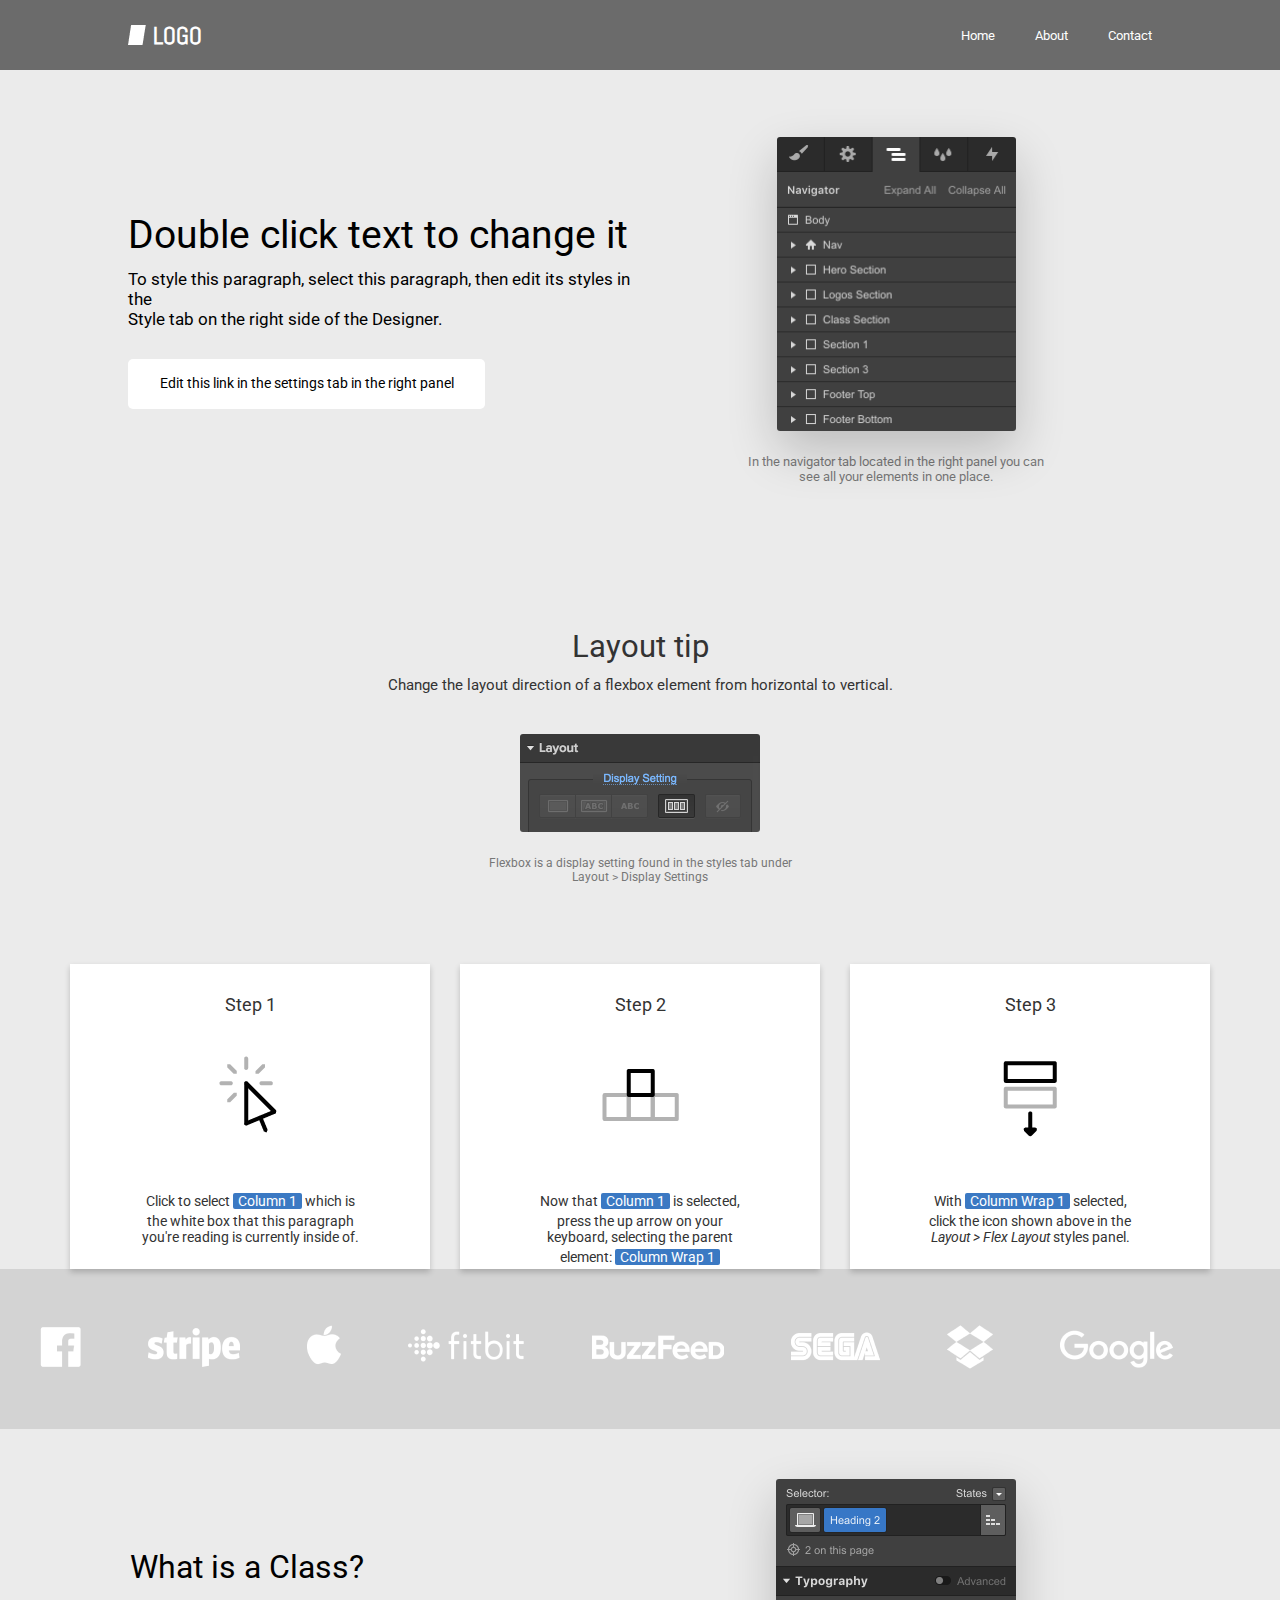
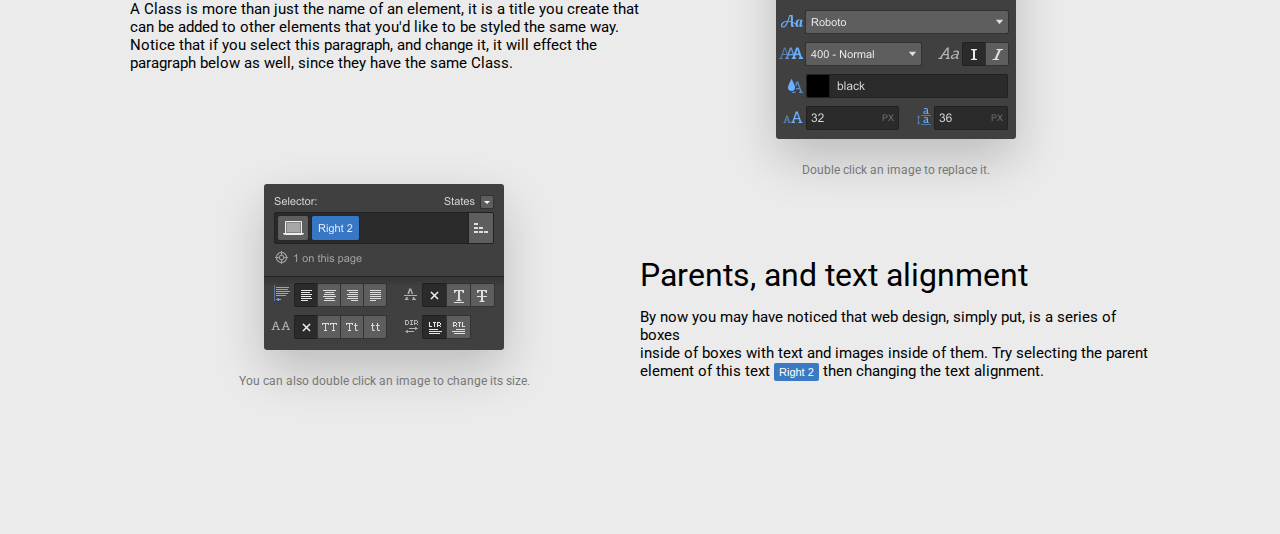
<file: index.html>
<!DOCTYPE html>
<html lang="en">
<head>
    <title>Document</title>
    <link rel="stylesheet" href="style.css">
</head>
<body>
    <header>
        <div class="header__container">
            <div class="header__logo">
                <img src="./src/logo.png" alt="logo" class="header__logo-img">
                <h2 class="header__text-logo">LOGO</h2>
            </div>
            <div class="header__navigation">
                <p class="header__nav-link">Home</p>
                <p class="header__nav-link">About</p>
                <p class="header__nav-link">Contact</p>
            </div>
        </div>
    </header>
    <div class="first-block">
        <div class="first-block__container">
            <div class="first-block__elements">
                <div class="first-block__first-element">
                    <p class="first-block__title">Double click text to change it</p>
                    <p class="first-block__text">To style this paragraph, select this paragraph, then edit its styles in the
                    <br>
                    Style tab on the right side of the Designer.</p>
                    <div class="first-block__white-panel">
                        <p>Edit this link in the settings tab in the right panel</p>
                    </div>
                </div>
                
                <div class="first-block__second-element">
                    <img src="./src/navigator.png" alt="navigator">
                    <p>In the navigator tab located in the right panel you can
                        <br> 
                        see all your elements in one place.</p>
                </div>
            </div>
        </div>
    </div>
    <div class="three-block">
        <div class="three-block__container">
            <div class="three-block__info">
                <div>
                    <p class="three-block__title">Layout tip</p>
                    <p class="three-block__subtitle">Change the layout direction of a flexbox element from horizontal to vertical.</p>
                    <img src="./src/three-block-layout.png" alt="instuction">
                    <p class="three-block__subtitle-img">Flexbox is a display setting found in the styles tab under</p>
                    <p class="three-block__subtitle-img">Layout > Display Settings</p>
                </div>
            </div>
            <div class="three-block__steps">   
                <div class="three-block__step">
                    <div class="three-block__step-title">
                        <p>Step 1</p>
                    </div>
                    <div class="three-block__step-img">
                        <img src="./src/three-block__step1.png" alt="">
                    </div>
                    <div class="three-block__step-description">
                        <p>Click to select <span class="column_blue">Column 1</span> which is the white box that this paragraph you're reading is currently inside of.</p>
                    </div>
                </div>
                <div class="three-block__step">
                    <div class="three-block__step-title">
                        <p>Step 2</p>
                    </div>
                    <div class="three-block__step-img">
                        <img src="./src/three-block__step2.png" alt="">
                    </div>
                    <div class="three-block__step-description">
                        <p>Now that <span class="column_blue">Column 1</span> is selected, press the up arrow on your keyboard, selecting the parent element: <span class="column_blue">Column Wrap 1</span></p>
                    </div>
                </div>
                <div class="three-block__step">
                    <div class="three-block__step-title">
                        <p>Step 3</p>
                    </div>
                    <div class="three-block__step-img">
                        <img src="./src/three-block__step3.png" alt="">
                    </div>
                    <div class="three-block__step-description">
                        <p>With <span class="column_blue">Column Wrap 1</span> selected, click the icon shown above in the <em>Layout > Flex Layout</em> styles panel.</p>
                    </div>
                </div>
            </div>
    </div>

    <div class="additional-block">
        <div class="additional-block__container">
            <ul class="additional-block__companies">
                <li><img src="./src/icons/facebook.png" alt="facebook"></li>
                <li><img src="./src/icons/stripe.png" alt="stripe"></li>
                <li><img src="./src/icons/apple.png" alt="apple"></li>
                <li><img src="./src/icons/fitbit.png" alt="fitbit"></li>
                <li><img src="./src/icons/buzz.png" alt="buzz"></li>
                <li><img src="./src/icons/sega.png" alt="sega"></li>
                <li><img src="./src/icons/dropbox.png" alt="dropbox"></li>
                <li><img src="./src/icons/google.png" alt="google"></li>
            </ul>
        </div>
    </div>

    <div class="second-block">
        <div class="second-block__container">
            <div class="second-block__elements">
                <div class="second-block__first-element">
                    <div class="second-block__first-text">
                        <p class="second-block__title">What is a Class?</p>
                        <p class="second-block__desc">A Class is more than just the name of an element, it is a title you create that
                            <br> 
                            can be added to other elements that you'd like to be styled the same way. 
                            <br>
                            Notice that if you select this paragraph, and change it, it will effect the 
                            <br>
                            paragraph below as well, since they have the same Class.</p>
                    </div>
                    <div class="second-block_first-img">
                        <img src="./src/selector.png" alt="selector">
                        <p>You can also double click an image to change its size.</p>
                    </div>
                </div>
                <div class="second-block__second-element">
                    <div class="second-block_second-img">
                        <img src="./src/selector-2.png" alt="selector-2">
                        <p>Double click an image to replace it.</p>
                    </div>
                    <div class="second-block__second-text">
                        <p class="second-block__title">Parents, and text alignment</p>
                        <p class="second-block__desc">By now you may have noticed that web design, simply put, is a series of boxes 
                            <br>
                            inside of boxes with text and images inside of them. Try selecting the parent 
                            <br>
                            element of this text <span>Right 2</span> then changing the text alignment.</p>
                    </div>
                </div>
            </div>
        </div>
    </div>

</body>
</html>
</file>
<file: style.css>
@import url('https://fonts.googleapis.com/css2?family=Noto+Sans:wght@200&family=Roboto:wght@100;300;400&display=swap');
@import url('https://fonts.googleapis.com/css2?family=Abel&display=swap');

body {
    margin: 0;
    font-family: 'Roboto', sans-serif;
}

/*--------header----------*/
header {
 height: 70px;
 width: 100%;
 background-color: #6B6B6B;
    font-family: 'Roboto', sans-serif;
}

.header__container{
    display: flex;
    justify-content: space-between;
    width: 80%;
    height: 70px;
    margin: 0 auto;
}

.header__logo{
    display: flex;
    align-items: center;
}

.header__logo-img{
    width: 17.5px;
    height: 20px; 
}

.header__text-logo{
    margin-left: 7px;
    
    font-family: 'Abel', sans-serif;
    color: #fff;
}

.header__navigation{
    display: flex;
    align-items: center;
}

.header__nav-link{
    font-size: 13px;
    font-weight: 400;
    margin-right: 40px;
    color: #fff;
}

.header__navigation p:nth-last-child(1){
    margin-right: 0px;
}

.header__nav-link:hover{
    text-decoration: underline;
}
/*--------end-header----------*/


p, h1, h2, h3, h4, h5, h6, ul {
    margin: 0; 
    padding: 0;
}

ul {
    list-style-type: none;
}

/*--------first-block----------*/

.first-block {
    background-color: #EBEBEB;
    display: flex;
    justify-content: center;
    flex-direction: column;
    padding-top: 67px;
    padding-bottom: 74px;
}

.first-block__container {
    width: 80%;
    margin: 0 auto;
}

.first-block__elements {
    display: flex;
    flex-direction: row;
    align-items: center;
}

.first-block__first-element {
    display: flex;
    align-items: flex-start;
    flex-direction: column;
    width: 50%;
}

.first-block__title {
    font-weight: 400;
    font-size: 39px;
    margin-bottom: 11px;
}

.first-block__text {
    font-weight: 400;
    font-size: 17px;
    margin-bottom: 30px;
}

.first-block__white-panel {
    background-color: #FFFFFF;
    width: 357px;
    height: 50px;
    border-radius: 5px;
    text-align: center;
}

.first-block__white-panel p {
    font-size: 14px;
    font-weight: 400;
    padding-top: 16px;
}

.first-block__second-element {
    width: 50%;
    display: flex;
    flex-direction: column;
    align-items: center;
    text-align: center;
}

.first-block__second-element p {
    font-size: 13px;
    color: #000;
    opacity: 50%;
}

.first-block__second-element img {
    width: 239px;
    height: 294px;
    margin-bottom: 23px;
    border-radius: 3px;
    box-shadow: 0 20px 50px rgba(0, 0, 0, 0.2);
}

/*--------end-first-block----------*/

/*--------additional-block----------*/
.additional-block {
    background-color: #D3D3D3;
    padding-top: 52px;
    padding-bottom: 52px;
}

.additional-block__container {
    width: 80%;
    margin: 0 auto;
}
.additional-block__companies {
    display: flex;
    justify-content: center;
    align-items: center;
}
.additional-block__companies li {
    margin-right: 67px;
}
/*--------end-additional-block----------*/

/*--------second-block----------*/

.second-block {
    padding-top: 50px;
    padding-bottom: 76px;
}

.second-block__container {
    width: 80%;
    margin: 0 auto;
}

.second-block__elements {
    display: flex;
}

.second-block__first-element {
    width: 50%;
    display: flex;
    flex-direction: column;
    align-items: center;
    margin-top: 69px;
}

.second-block__first-text {
    margin-bottom: 112px;
}

.second-block__title {
    font-weight: 400;
    font-size: 32px;
    margin-bottom: 14px;
}

.second-block__desc {
    font-weight: 400;
    font-size: 15px;
}

.second-block_first-img {
    text-align: center;
}

.second-block_first-img img {
    width: 240px;
    height: 166px;
    border-radius: 3px;
    margin-bottom: 20px;
    box-shadow: 0 20px 50px rgba(0, 0, 0, 0.2);
}


.second-block_first-img p {
    color: #777777;
    font-weight: 400;
    font-size: 12px;
}

.second-block__second-element {
    width: 50%;
}

.second-block_second-img {
    text-align: center;
    margin-bottom: 79px;
}

.second-block_second-img img {
    width: 240px;
    height: 260px;
    margin-bottom: 20px;
    box-shadow: 0 20px 50px rgba(0, 0, 0, 0.2);
    border-radius: 3px;
}

.second-block_second-img p {
    color: #777777;
    font-weight: 400;
    font-size: 12px;
}

.second-block__desc span {
    font-family: Arial, Helvetica, sans-serif;
    font-size: 11px;
    background-color: #3B79C3;
    color: #FFFFFF;
    padding: 3px 5px;
    border-radius: 2px;
}

/*--------end-second-block----------*/

/*--------three-block----------*/
.three-block{
    background-color: #EBEBEB;
    width: 100%;
    padding: 70px 0;
}

.three-block__container{
    display: flex;
    width: 80%;
    
    flex-direction: column;
    align-items: center;
    margin: 0 auto;
}

.three-block__info{
    margin: 0 auto;
    display: flex;
    align-items: center;
    text-align: center;
}

.three-block__title{
    font-size: 31px;
    font-weight: 400;
    color: #333333;
    margin-bottom: 11px;
    margin-top: 0;
}

.three-block__subtitle{
    font-size: 15px;
    font-weight: 400;
    color: #333333;
    margin-bottom: 40px;
}

.three-block__info img{
    border-radius: 3px;
    width: 240px;
    margin-bottom: 20px;
}


.three-block__subtitle-img{
    font-size:12px;
    font-weight: 400;
    text-align: center;
    color: #777777;
    margin: 0;
}

.three-block__steps{
    display: flex;
    justify-content: space-between;
    margin-top: 80px;
   
}

.three-block__step{
    display: flex;
    flex-direction: column;
    align-items: center;
    text-align: center;
    background-color: #fff;
    width: 360px;
    margin-right: 30px;
    box-shadow: 0px 3px 6px rgba(0, 0, 0, 0.2);
}

.three-block__step:nth-last-child(1){
    margin-right: 0;
}

.three-block__step-title{
    font-size: 18px;
    font-weight: 400;
    text-align: center;
    color: #333333;

    margin-top: 30px;
}

.three-block__step-img{
    width: 100px;
    margin-top: 30px;
}

.three-block__step-description{
    width: 220px;
    
    font-size: 14px;
    font-weight: 400;
    color: #333333; 

    margin-top: 40px;
}

.column_blue{
    color: #fff;
    background-color: #3B79C3;
    padding: 0 5px;
    line-height: 24px;
    border-radius: 2px;
}


/*--------three-block-end----------*/
</file>
